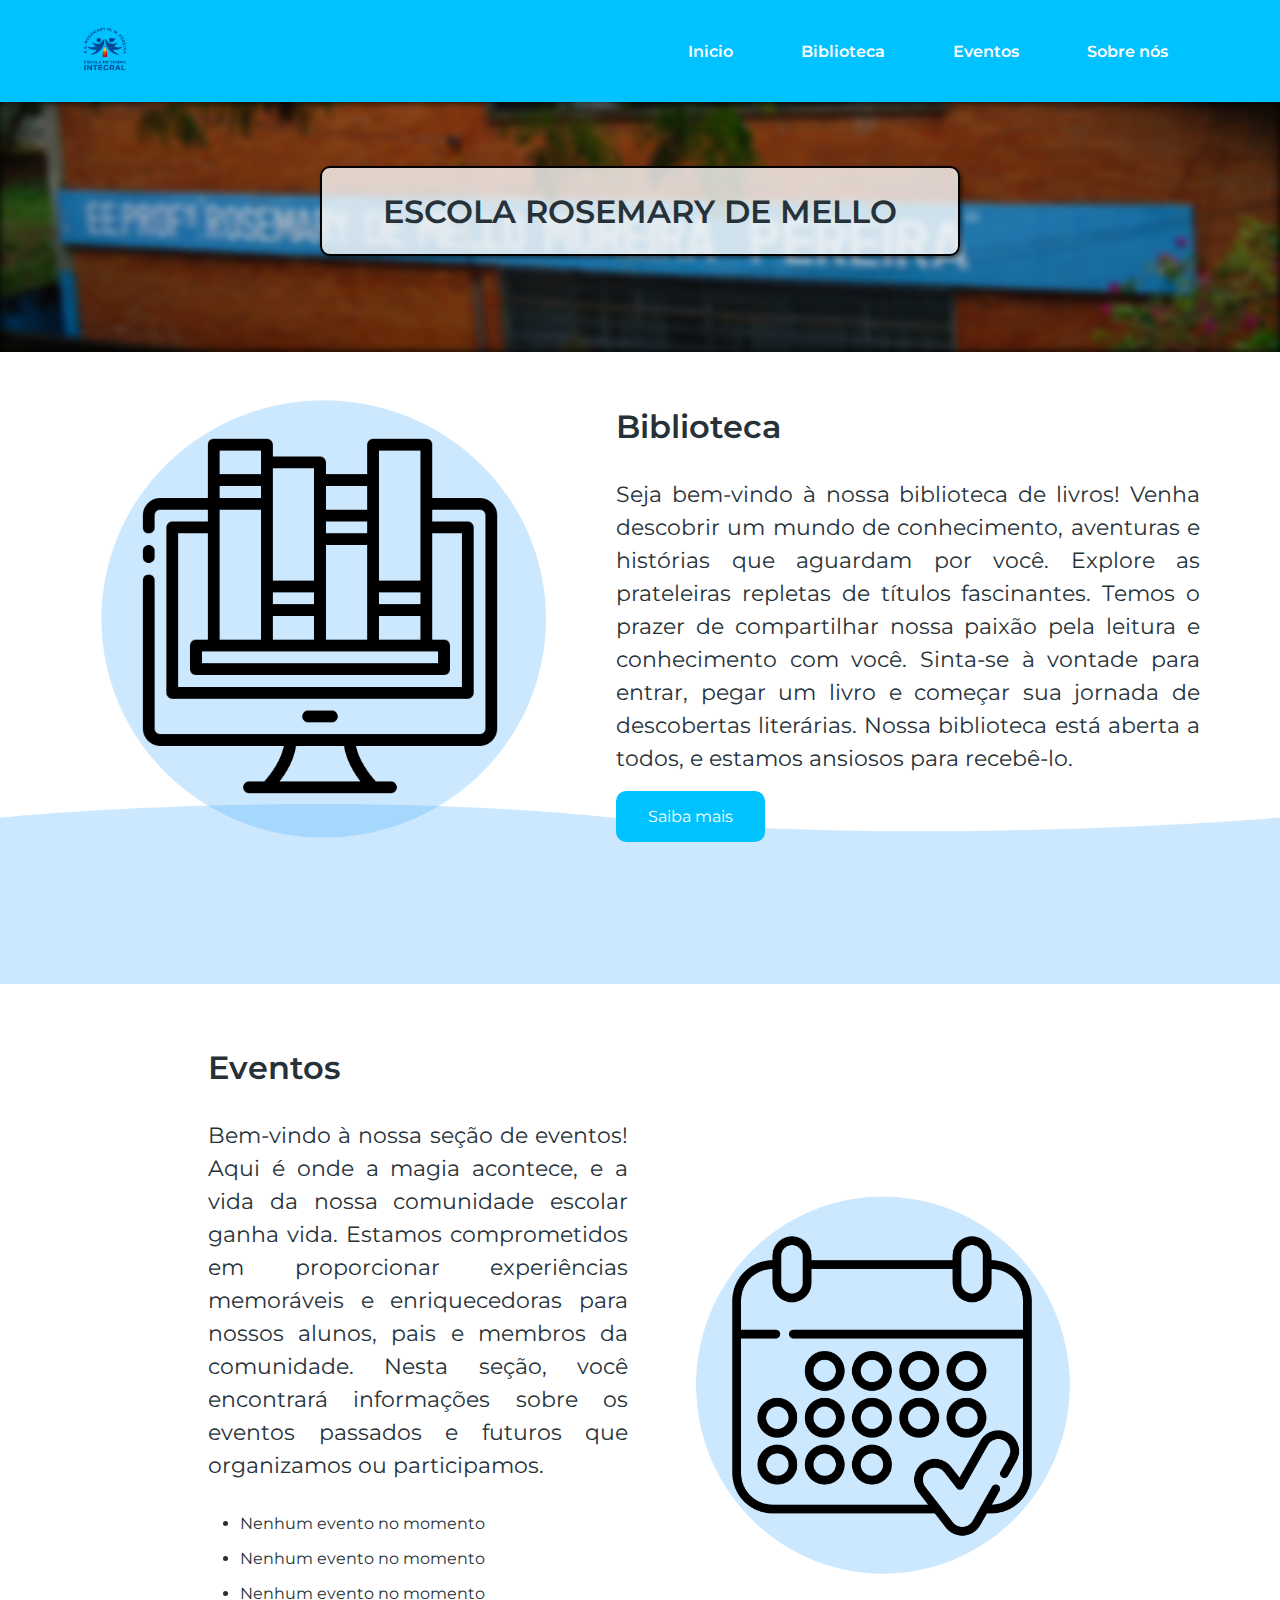
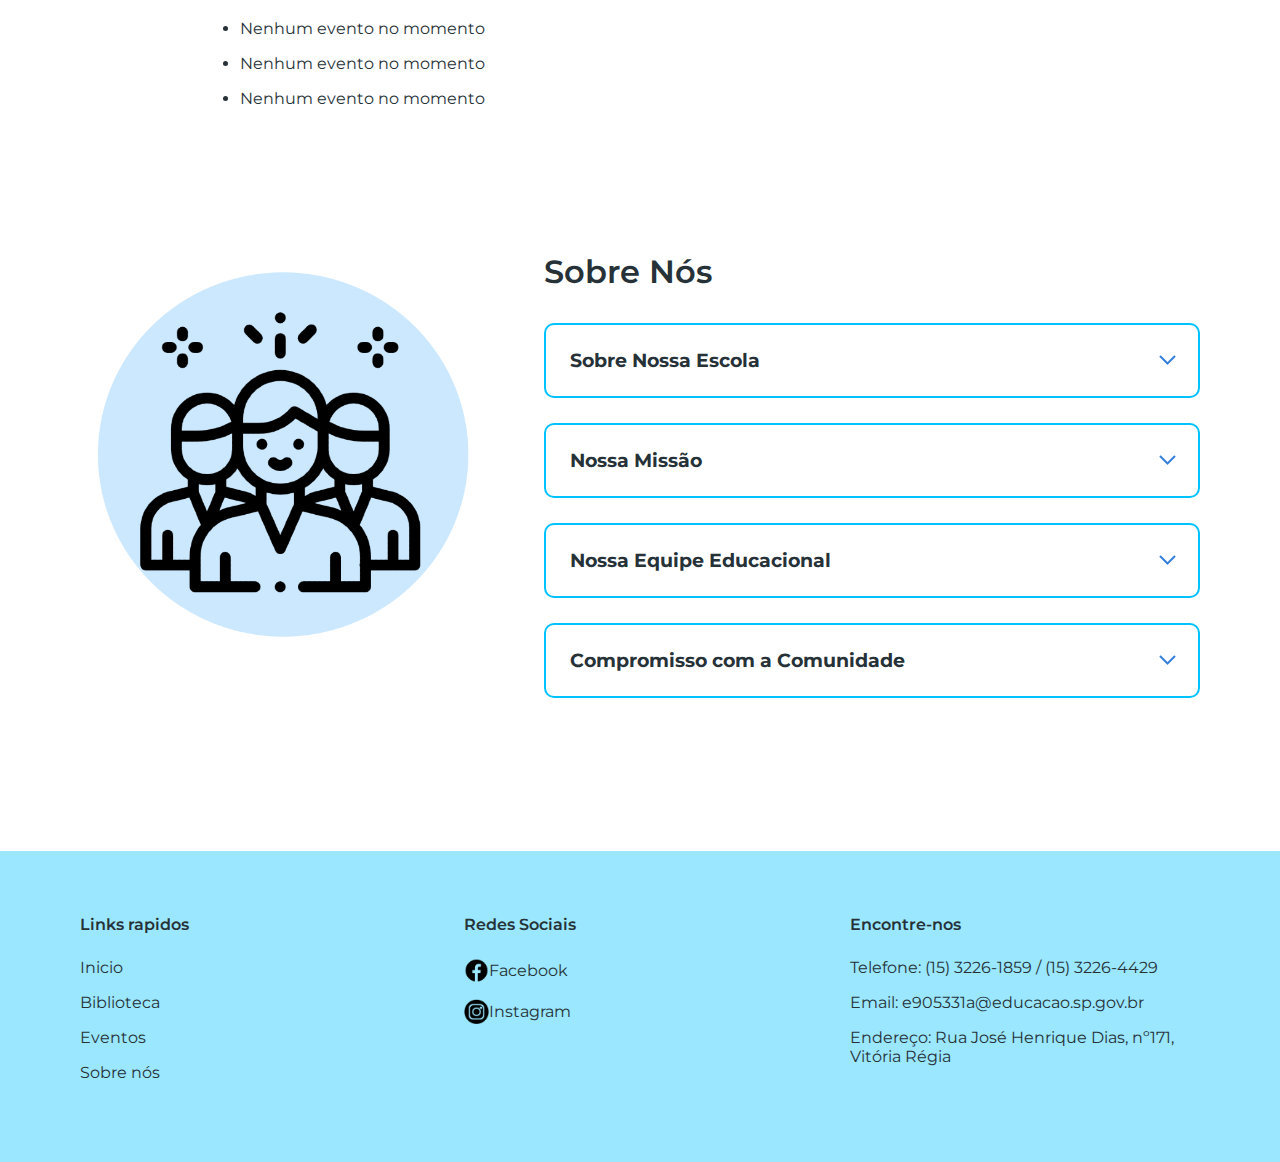
<file: index.html>
<!DOCTYPE html>
<html lang="pt-br">

<head>
    <meta charset="UTF-8">
    <meta name="description" content="Garanta uma vida longa e cheia de alegria para seu melhor amigo">
    <title>Escola Rosemary de Mello</title>
    <link rel="stylesheet" href="css/index.css">
    <link rel="preconnect" href="https://fonts.googleapis.com">
    <link rel="preconnect" href="https://fonts.gstatic.com" crossorigin>
    <link href="https://fonts.googleapis.com/css2?family=Montserrat:wght@400;600&display=swap" rel="stylesheet">
</head>

<body>
    <header>
        <a href="index.html">
            <img src="img/Icones/logoEscola.png" alt="RoseMary" width="50" height="50">
        </a>

        <nav>
            <a href="#inicio">Inicio</a>
            <a href="biblioteca.html">Biblioteca</a>
            <a href="#evento">Eventos</a>
            <a href="#sobre">Sobre nós</a>
        </nav>
    </header>

    <main>

        <section id="inicio">
            <div class="fundoEscola">
                <h1>ESCOLA ROSEMARY DE MELLO</h1>
            </div>
        
        <section id="biblioteca">
            <img src="img/Icones/biblioteca-on-line1.png" alt="" width="
            480px" height="480px">

            <div>
                <h2>Biblioteca</h2>
                <p class="paragrafo">
                    Seja bem-vindo à nossa biblioteca de livros! Venha descobrir um mundo de conhecimento, aventuras e histórias que aguardam por você. Explore as prateleiras repletas de títulos fascinantes. Temos o prazer de compartilhar nossa paixão pela leitura e conhecimento com você. Sinta-se à vontade para entrar, pegar um livro e começar sua jornada de descobertas literárias. Nossa biblioteca está aberta a todos, e estamos ansiosos para recebê-lo.
                </p>
                <a class="botao" href="biblioteca.html#bibliotecaL">Saiba mais</a>
                

                <img class="absolute" src="img/Icones/shape.png" alt="" loading="lazy">
            </div>
        </section>
        </section>

        <section id="evento">
            <div>
                <h2>Eventos</h2>
                <p class="paragrafo">
                    Bem-vindo à nossa seção de eventos! Aqui é onde a magia acontece, e a vida da nossa comunidade escolar ganha vida. Estamos comprometidos em proporcionar experiências memoráveis e enriquecedoras para nossos alunos, pais e membros da comunidade. Nesta seção, você encontrará informações sobre os eventos passados e futuros que organizamos ou participamos. 
                </p>
                <ul>
                    <li>Nenhum evento no momento</li>
                    <li>Nenhum evento no momento</li>
                    <li>Nenhum evento no momento</li>
                    <li>Nenhum evento no momento</li>
                    <li>Nenhum evento no momento</li>
                    <li>Nenhum evento no momento</li>
                </ul>


            </div>

            <img src="img/Icones/evento1.png" alt="" width="380px" height="380px" loading="lazy">
        </section>

        <section id="sobre">
            <img src="img/Icones/grupo1.png" alt="" width="400" height="400" loading="lazy">

            <div>
                <h2>Sobre Nós</h2>

                <div class="sobreA">
                    <h3>Sobre Nossa Escola</h3>
                    <img src="img/Icones/arrow-down-.png" alt="" loading="lazy">
                    <p class="paragrafo">
                        Bem-vindo à Escola Primária Rosemary de Mello Moreira Pereira, uma instituição de ensino com uma história orgulhosa. Fundada em maio de 1986 e enraizada no Parque Vitória Régia por décadas, nossa escola é um farol de excelência educacional e dedicação ao crescimento acadêmico e pessoal dos nossos alunos.
                    </p>
                </div>

                <div class="sobreA">
                    <h3>Nossa Missão</h3>
                    <img src="img/Icones/arrow-down-.png" alt="">
                    <p class="paragrafo">
                        Na Escola Rosemary de Mello Moreira Pereira, nossa missão é formar nossos estudantes com excelência acadêmica, promovendo não apenas o desenvolvimento intelectual, mas também a formação de cidadãos éticos e críticos. Colocamos um foco especial no apoio integral ao Projeto de Vida de cada aluno, incentivando seu crescimento como pessoa, aprimorando sua autonomia intelectual e pensamento crítico. Oferecemos oportunidades e ferramentas para que eles planejem e alcancem seus objetivos de vida, capacitando-os a se destacar em um mundo em constante mudança.
                    </p>
                </div>

                <div class="sobreA">
                    <h3>Nossa Equipe Educacional</h3>
                    <img src="img/Icones/arrow-down-.png" alt="">
                    <p class="paragrafo">
                        Nossa escola orgulha-se de contar com uma equipe educacional dedicada e experiente. Nossos professores são altamente qualificados e comprometidos em fornecer uma educação de qualidade. Nosso diretor, [Nome do Diretor], lidera nossa escola com paixão e visão, garantindo que nossos alunos recebam a melhor orientação acadêmica.
                    </p>
                </div>

                <div class="sobreA">
                    <h3>Compromisso com a Comunidade</h3>
                    <img src="img/Icones/arrow-down-.png" alt="">
                    <p class="paragrafo">
                        Além de nossa missão educacional, cultivamos um forte compromisso com nossa comunidade local. Através de eventos comunitários, buscamos estreitar os laços entre as famílias e os membros da comunidade. Acreditamos firmemente que a educação transcende as fronteiras da sala de aula e exerce um impacto positivo na sociedade à qual pertencemos.
                    </p>
                </div>
            </div>
        </section>
    </main>
    <footer>
        <div>
            <strong class="titulo">Links rapidos</strong>
            <nav>
                <a href="#">Inicio</a>
                <a href="#">Biblioteca</a>
                <a href="#evento">Eventos</a>
                <a href="#sobre">Sobre nós</a>
            </nav>
        </div>

        <div>
            <strong class="titulo">Redes Sociais</strong>
            <nav>
                <a class="social" href="https://www.facebook.com/EscolaRosemaryPereira" target="_blank"><img src="img/Icones/facebook.png" alt="" width="25">Facebook</a>
                <a class="social" href="https://www.instagram.com/escola.rosemary" target="_blank"> <img src="img/Icones/instagram.png" alt="" width="25">     Instagram</a>
            </nav>
        </div>

        <div>
            <strong class="titulo">Encontre-nos</strong>
            <p>Telefone: <a href="https://wa.me/551532261859" target="_blank">(15) 3226-1859</a> / <a href="https://wa.me/551532264429" target="_blank">(15) 3226-4429</a></p>
            <p>Email: <a href="mailto:e905331a@educacao.sp.gov.br">e905331a@educacao.sp.gov.br</a></p>
            <p>Endereço: Rua José Henrique Dias, nº171, Vitória Régia</p>
        </div>
    </footer>
    <script src="js/index.js"></script>
</body>

</html>
</file>
<file: css/index.css>
* {
    box-sizing: border-box;
    font-family: 'Montserrat', sans-serif;
    ;
    margin: 0;
    padding: 0;
}

::-webkit-scrollbar {
    width: 12px; 
    scrollbar-width: thin;
    scrollbar-color: #888 #f1f1f1;  
}


::-webkit-scrollbar-thumb {
    background: #05abdd; 
}

::-webkit-scrollbar-track {
    background: #f1f1f1; 
}


body {
    color: #263138;
}

header {
    background-color: #00C2FF;
    display: flex;
    align-items: center;
    justify-content: space-between;
    padding-left: 80px;
    padding-right: 80px;
    padding-top: 24px;
    padding-bottom: 24px;
}

header nav a {
    color: #FFFFFF;
    font-weight: 600;
    padding: 32px;
    text-decoration: none;
}
.fundoEscola{
    display: flex;
    justify-content: center;
    align-items: center;
    width: 100%;
    height: 250px;
    box-shadow: inset 0px 0px 10px 0px black;
    background-image: url(../img/ImgFundo/EscolaFundo.jpg);
    background-size: cover;
    background-position: center;
    background-repeat: no-repeat;
}

.fBiblioteca{
    background-image: url(../img/ImgFundo/fundoBiblioteca.jpg);
}

.fundoEscola h1{
    display: flex;
    justify-content: center;
    align-items: center;
    width: 50%;
    height: 90px;
    border:solid 2px black;
    border-radius: 10px;
    box-shadow: 2px 2px 4px rgba(0, 0, 0, 0.534);
    padding: 15px;
    background-color: #ffffffc7;
}

#biblioteca {
    display: flex;
    align-items: center;
    gap: 5%;
    /*topo, direita, baixo, esquerda*/
    padding: 24px 80px 128px 80px;
    position: relative;
}
h1,
h2 {
    font-weight: 600;
    font-size: 32px;
    margin-bottom: 32px;
}

.paragrafo {
    text-align: justify;
    line-height: 150%;
    margin-bottom: 32px;
    font-size: 22px;
}

.botao {
    background-color: #00C2FF;
    border-radius: 10px;
    color: #FFFFFF;
    /*vertical, horizontal*/
    padding: 16px 32px;
    text-decoration: none;
}

.botao:hover{
    background-color: #009fcf;
}
.botao-transparente {
    background-color: transparent;
    color: #00C2FF;
    padding: 16px 32px;
    text-underline-offset: 4px;
}

.absolute {
    position: absolute;
    bottom: 0;
    left: 0;
    width: 100%;
    height: 180px;
    z-index: -10;
}

#evento {
    margin: 0% 10% 0% 10%;
    display: flex;
    justify-content: center;
    gap: 64px;
    padding: 64px 80px;
}

#evento img{
    align-self: center;

}

#evento li {
    margin-bottom: 16px;
    margin-left: 32px;
}

#sobre {
    
    display: flex;
    align-self: center;
    gap: 64px;
    padding: 64px 80px;
    margin-bottom: 5%;
}

.sobreA {
    position: relative;
}

.sobreA h3 {
    border: 2px solid #00C2FF;
    border-radius: 10px;
    cursor: pointer;
    padding: 24px;
}

.sobreA img {
    position: absolute;
    top: 32px;
    right: 24px;
}

.sobreA .paragrafo {
    border-right: 1px solid #00C2FF;
    border-bottom: 1px solid #00C2FF;
    border-left: 1px solid #00C2FF;
    border-radius: 0 0 8px 8px;
    margin-top: -8px;
    padding: 0 24px;
    height: 0;
    opacity: 0;
    overflow: hidden;
    transition: .2s;
}

.sobreA.ativa .paragrafo {
    height: fit-content;
    opacity: 1;
    padding: 24px;
}

footer {
    background-color: #00c3ff65;
    display: flex;
    justify-content: space-between;
    gap: 80px;
    padding: 64px 80px;
}

footer .titulo {
    display: block;
    font-weight: 600;
    margin-bottom: 24px;
}

footer .social {
    display: flex;
    align-items: center;
}

footer nav a {
    color: #263138;
    display: block;
    margin-bottom: 16px;
    text-decoration: none;
}

footer p {
    margin-bottom: 16px;
    max-width: 350px;
}

footer p a {
    color: #263138;
    text-decoration: none;
}
</file>
